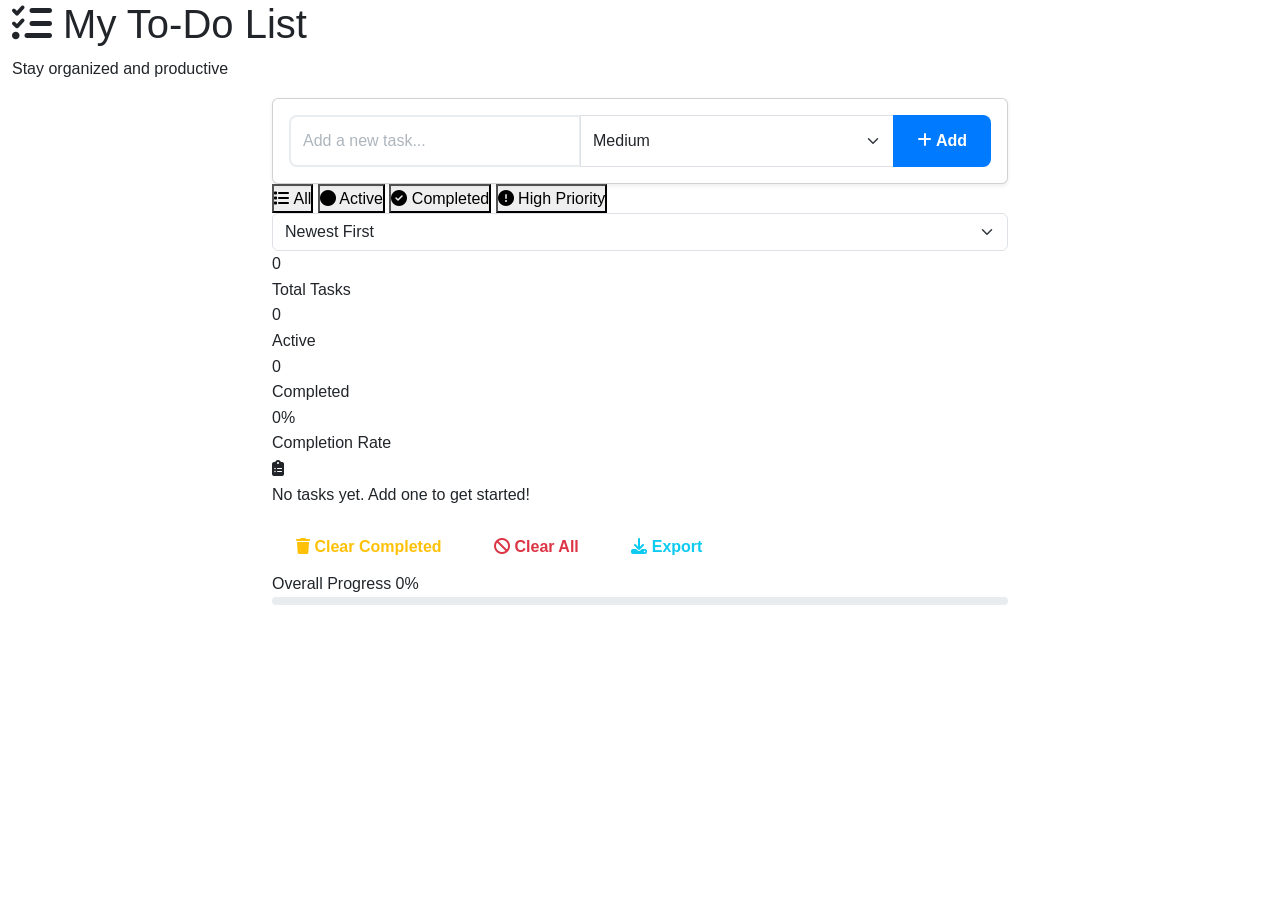
<file: todo-index.html>
<!DOCTYPE html>
<html lang="en">
<head>
    <meta charset="UTF-8">
    <meta name="viewport" content="width=device-width, initial-scale=1.0">
    <title>To-Do List App</title>
    <link href="https://cdnjs.cloudflare.com/ajax/libs/bootstrap/5.3.0/css/bootstrap.min.css" rel="stylesheet">
    <link href="https://cdnjs.cloudflare.com/ajax/libs/font-awesome/6.4.0/css/all.min.css" rel="stylesheet">
    <link href="styles.css" rel="stylesheet">
</head>
<body>
    <div class="container-fluid app-container">
        <!-- Header -->
        <header class="app-header">
            <div class="header-content">
                <h1 class="app-title">
                    <i class="fas fa-tasks"></i> My To-Do List
                </h1>
                <p class="app-subtitle">Stay organized and productive</p>
            </div>
        </header>

        <!-- Main Container -->
        <div class="container">
            <div class="row justify-content-center">
                <div class="col-lg-8">
                    <!-- Input Section -->
                    <div class="input-section card shadow-sm">
                        <div class="card-body">
                            <form id="todoForm" class="input-form">
                                <div class="input-group">
                                    <input 
                                        type="text" 
                                        id="todoInput" 
                                        class="form-control" 
                                        placeholder="Add a new task..."
                                        autocomplete="off"
                                    >
                                    <select id="prioritySelect" class="form-select priority-select">
                                        <option value="low">Low</option>
                                        <option value="medium" selected>Medium</option>
                                        <option value="high">High</option>
                                    </select>
                                    <button type="submit" class="btn btn-primary add-btn">
                                        <i class="fas fa-plus"></i> Add
                                    </button>
                                </div>
                            </form>
                        </div>
                    </div>

                    <!-- Filter & Sort Section -->
                    <div class="filter-section">
                        <div class="filter-group">
                            <button class="filter-btn active" data-filter="all">
                                <i class="fas fa-list"></i> All
                            </button>
                            <button class="filter-btn" data-filter="active">
                                <i class="fas fa-circle"></i> Active
                            </button>
                            <button class="filter-btn" data-filter="completed">
                                <i class="fas fa-check-circle"></i> Completed
                            </button>
                            <button class="filter-btn" data-filter="high">
                                <i class="fas fa-exclamation-circle"></i> High Priority
                            </button>
                        </div>
                        <div class="sort-group">
                            <select id="sortSelect" class="form-select sort-select">
                                <option value="date-desc">Newest First</option>
                                <option value="date-asc">Oldest First</option>
                                <option value="priority">Priority</option>
                                <option value="name">Alphabetical</option>
                            </select>
                        </div>
                    </div>

                    <!-- Stats Section -->
                    <div class="stats-section">
                        <div class="stat-card">
                            <div class="stat-value" id="totalTasks">0</div>
                            <div class="stat-label">Total Tasks</div>
                        </div>
                        <div class="stat-card">
                            <div class="stat-value" id="activeTasks">0</div>
                            <div class="stat-label">Active</div>
                        </div>
                        <div class="stat-card">
                            <div class="stat-value" id="completedTasks">0</div>
                            <div class="stat-label">Completed</div>
                        </div>
                        <div class="stat-card">
                            <div class="stat-value" id="completionRate">0%</div>
                            <div class="stat-label">Completion Rate</div>
                        </div>
                    </div>

                    <!-- Tasks List -->
                    <div class="tasks-section">
                        <div id="emptyState" class="empty-state">
                            <div class="empty-icon">
                                <i class="fas fa-clipboard-list"></i>
                            </div>
                            <p>No tasks yet. Add one to get started!</p>
                        </div>
                        <ul id="todoList" class="todo-list"></ul>
                    </div>

                    <!-- Action Buttons -->
                    <div class="action-buttons">
                        <button id="clearCompleted" class="btn btn-outline-warning">
                            <i class="fas fa-trash"></i> Clear Completed
                        </button>
                        <button id="clearAll" class="btn btn-outline-danger">
                            <i class="fas fa-ban"></i> Clear All
                        </button>
                        <button id="exportBtn" class="btn btn-outline-info">
                            <i class="fas fa-download"></i> Export
                        </button>
                    </div>

                    <!-- Progress Bar -->
                    <div class="progress-section">
                        <div class="progress-label">
                            <span>Overall Progress</span>
                            <span id="progressText">0%</span>
                        </div>
                        <div class="progress" style="height: 8px;">
                            <div id="progressBar" class="progress-bar" style="width: 0%"></div>
                        </div>
                    </div>
                </div>
            </div>
        </div>
    </div>

    <!-- Bootstrap JS -->
    <script src="https://cdnjs.cloudflare.com/ajax/libs/bootstrap/5.3.0/js/bootstrap.bundle.min.js"></script>
    <!-- Custom JS -->
    <script src="script.js"></script>
</body>
</html>
</file>
<file: styles.css>
/* Root Variables */
:root {
    --primary-color: #007BFF;
    --secondary-color: #6C757D;
    --dark-color: #212529;
    --light-color: #F8F9FA;
    --success-color: #28A745;
    --danger-color: #DC3545;
    --warning-color: #FFC107;
    --info-color: #17A2B8;
    --transition: all 0.3s ease;
}

/* Global Styles */
* {
    margin: 0;
    padding: 0;
    box-sizing: border-box;
}

html {
    scroll-behavior: smooth;
}

body {
    font-family: 'Segoe UI', Tahoma, Geneva, Verdana, sans-serif;
    color: var(--dark-color);
    background-color: #fff;
    line-height: 1.6;
}

/* Navbar Styles */
.navbar {
    box-shadow: 0 2px 4px rgba(0, 0, 0, 0.1);
    transition: var(--transition);
}

.navbar-brand {
    font-size: 1.5rem;
    color: var(--primary-color) !important;
}

.nav-link {
    margin-left: 1.5rem;
    font-weight: 500;
    transition: var(--transition);
    position: relative;
}

.nav-link:hover {
    color: var(--primary-color) !important;
}

.nav-link::after {
    content: '';
    position: absolute;
    bottom: -5px;
    left: 0;
    width: 0;
    height: 2px;
    background-color: var(--primary-color);
    transition: var(--transition);
}

.nav-link:hover::after {
    width: 100%;
}

/* Hero Section */
.hero-section {
    height: 100vh;
    background: linear-gradient(135deg, #667eea 0%, #764ba2 100%);
    display: flex;
    align-items: center;
    justify-content: center;
    color: white;
    position: relative;
    overflow: hidden;
}

.hero-section::before {
    content: '';
    position: absolute;
    width: 400px;
    height: 400px;
    background: rgba(255, 255, 255, 0.1);
    border-radius: 50%;
    top: -200px;
    right: -200px;
    animation: float 6s ease-in-out infinite;
}

.hero-section::after {
    content: '';
    position: absolute;
    width: 300px;
    height: 300px;
    background: rgba(255, 255, 255, 0.05);
    border-radius: 50%;
    bottom: -150px;
    left: -150px;
    animation: float 8s ease-in-out infinite;
}

.hero-section > .container {
    position: relative;
    z-index: 1;
}

.hero-avatar img {
    width: 150px;
    height: 150px;
    object-fit: cover;
    transition: var(--transition);
    animation: slideUp 0.8s ease;
}

.hero-avatar img:hover {
    transform: scale(1.1) translateY(-10px);
}

@keyframes slideUp {
    from {
        opacity: 0;
        transform: translateY(30px);
    }
    to {
        opacity: 1;
        transform: translateY(0);
    }
}

@keyframes float {
    0%, 100% {
        transform: translateY(0px);
    }
    50% {
        transform: translateY(-30px);
    }
}

.hero-section h1 {
    font-size: clamp(2rem, 8vw, 3.5rem);
    font-weight: 700;
    margin-bottom: 1rem;
    animation: slideUp 0.8s ease 0.2s both;
}

.hero-section .lead {
    font-size: 1.3rem;
    animation: slideUp 0.8s ease 0.4s both;
}

.hero-section .btn {
    animation: slideUp 0.8s ease 0.6s both;
}

/* Section Title Styles */
.section-title {
    font-size: 2.5rem;
    font-weight: 700;
    margin-bottom: 2rem;
    position: relative;
    display: inline-block;
    width: 100%;
}

.section-title::after {
    content: '';
    position: absolute;
    bottom: -15px;
    left: 50%;
    transform: translateX(-50%);
    width: 80px;
    height: 4px;
    background: linear-gradient(90deg, var(--primary-color), var(--info-color));
    border-radius: 2px;
}

/* Skills Section */
.skill-card {
    background: white;
    padding: 2rem;
    border-radius: 10px;
    box-shadow: 0 3px 10px rgba(0, 0, 0, 0.1);
    transition: var(--transition);
    border-top: 3px solid transparent;
}

.skill-card:hover {
    transform: translateY(-10px);
    box-shadow: 0 8px 25px rgba(0, 0, 0, 0.15);
    border-top-color: var(--primary-color);
}

.skill-icon {
    font-size: 3rem;
    color: var(--primary-color);
    transition: var(--transition);
}

.skill-card:hover .skill-icon {
    transform: scale(1.2) rotateY(10deg);
}

.skill-card h5 {
    font-weight: 600;
    font-size: 1.2rem;
    margin-bottom: 0.5rem;
}

.progress {
    background-color: #e9ecef;
    border-radius: 10px;
    overflow: hidden;
}

.progress-bar {
    transition: var(--transition);
    font-weight: 600;
}

/* Projects Section */
.project-card {
    background: white;
    border-radius: 10px;
    overflow: hidden;
    box-shadow: 0 3px 10px rgba(0, 0, 0, 0.1);
    transition: var(--transition);
    height: 100%;
    display: flex;
    flex-direction: column;
}

.project-card:hover {
    transform: translateY(-15px);
    box-shadow: 0 12px 30px rgba(0, 0, 0, 0.2);
}

.project-image {
    height: 200px;
    display: flex;
    align-items: center;
    justify-content: center;
    color: white;
    font-size: 4rem;
    transition: var(--transition);
}

.project-card:hover .project-image {
    transform: scale(1.05);
}

.project-content {
    padding: 1.5rem;
    flex-grow: 1;
    display: flex;
    flex-direction: column;
}

.project-content h5 {
    font-weight: 600;
    color: var(--dark-color);
    margin-bottom: 0.5rem;
}

.project-content p {
    font-size: 0.95rem;
    margin-bottom: 1rem;
    flex-grow: 1;
}

.project-tags {
    display: flex;
    flex-wrap: wrap;
    gap: 0.5rem;
}

.badge {
    font-size: 0.75rem;
    padding: 0.4rem 0.7rem;
    font-weight: 500;
}

/* Contact Section */
.contact-form {
    background: white;
    padding: 2rem;
    border-radius: 10px;
    box-shadow: 0 3px 15px rgba(0, 0, 0, 0.1);
}

.form-label {
    font-weight: 600;
    margin-bottom: 0.5rem;
    color: var(--dark-color);
}

.form-control {
    border: 2px solid #e9ecef;
    border-radius: 8px;
    padding: 0.75rem;
    transition: var(--transition);
    font-size: 1rem;
}

.form-control:focus {
    border-color: var(--primary-color);
    box-shadow: 0 0 0 0.2rem rgba(0, 123, 255, 0.25);
}

.form-control::placeholder {
    color: #adb5bd;
}

/* Social Links */
.social-links {
    display: flex;
    justify-content: center;
    gap: 1.5rem;
    flex-wrap: wrap;
}

.social-link {
    display: inline-flex;
    align-items: center;
    justify-content: center;
    width: 50px;
    height: 50px;
    border-radius: 50%;
    background: var(--primary-color);
    color: white;
    font-size: 1.3rem;
    transition: var(--transition);
    text-decoration: none;
}

.social-link:hover {
    background: linear-gradient(135deg, #667eea 0%, #764ba2 100%);
    transform: translateY(-5px);
    box-shadow: 0 8px 15px rgba(0, 123, 255, 0.3);
}

/* Footer */
footer {
    border-top: 1px solid #e9ecef;
}

footer p {
    margin: 0;
}

/* Buttons */
.btn {
    border-radius: 8px;
    padding: 0.75rem 1.5rem;
    font-weight: 600;
    transition: var(--transition);
    border: none;
}

.btn-primary {
    background-color: var(--primary-color);
    color: white;
}

.btn-primary:hover {
    background-color: #0056b3;
    transform: translateY(-3px);
    box-shadow: 0 8px 15px rgba(0, 123, 255, 0.3);
}

.btn-outline-light {
    color: white;
    border: 2px solid white;
}

.btn-outline-light:hover {
    background-color: white;
    color: var(--primary-color);
}

.btn-lg {
    padding: 1rem 2rem;
    font-size: 1.1rem;
}

/* Responsive Design */

/* Tablets (768px and below) */
@media (max-width: 768px) {
    .nav-link {
        margin-left: 0;
        padding: 0.5rem 0;
    }

    .nav-link::after {
        display: none;
    }

    .section-title {
        font-size: 2rem;
    }

    .hero-section h1 {
        font-size: 2rem;
    }

    .hero-section .lead {
        font-size: 1rem;
    }

    .skill-card {
        padding: 1.5rem;
    }

    .project-card {
        margin-bottom: 1rem;
    }

    .contact-form {
        padding: 1.5rem;
    }

    .social-link {
        width: 45px;
        height: 45px;
        font-size: 1.1rem;
    }
}

/* Mobile (480px and below) */
@media (max-width: 480px) {
    .navbar-brand {
        font-size: 1.2rem;
    }

    .hero-section {
        min-height: 80vh;
    }

    .hero-avatar img {
        width: 120px;
        height: 120px;
    }

    .hero-section h1 {
        font-size: 1.5rem;
    }

    .hero-section .lead {
        font-size: 0.95rem;
    }

    .btn-lg {
        padding: 0.7rem 1.2rem;
        font-size: 1rem;
    }

    .section-title {
        font-size: 1.5rem;
        margin-bottom: 1.5rem;
    }

    .section-title::after {
        width: 60px;
    }

    .skill-card {
        padding: 1rem;
    }

    .skill-icon {
        font-size: 2rem;
    }

    .contact-form {
        padding: 1rem;
    }

    .social-links {
        gap: 1rem;
    }

    .social-link {
        width: 40px;
        height: 40px;
        font-size: 1rem;
    }

    .col-md-6,
    .col-lg-4 {
        margin-bottom: 1rem;
    }
}

/* Extra Small Devices (360px and below) */
@media (max-width: 360px) {
    .hero-section .btn {
        display: block;
        margin: 0.5rem auto;
    }

    .hero-section .btn-lg {
        width: 100%;
    }

    .section-title {
        font-size: 1.3rem;
    }
}

/* Animations */
@keyframes fadeInUp {
    from {
        opacity: 0;
        transform: translateY(30px);
    }
    to {
        opacity: 1;
        transform: translateY(0);
    }
}

/* Utility Classes */
.py-5 {
    padding-top: 3rem !important;
    padding-bottom: 3rem !important;
}

/* Dark Mode Support (Optional) */
@media (prefers-color-scheme: dark) {
    body {
        background-color: #1a1a1a;
        color: #e0e0e0;
    }

    .skill-card,
    .project-card,
    .contact-form {
        background-color: #2d2d2d;
        color: #e0e0e0;
    }

    .form-control {
        background-color: #3d3d3d;
        border-color: #4d4d4d;
        color: #e0e0e0;
    }

    .section-title {
        color: #e0e0e0;
    }
}
</file>
